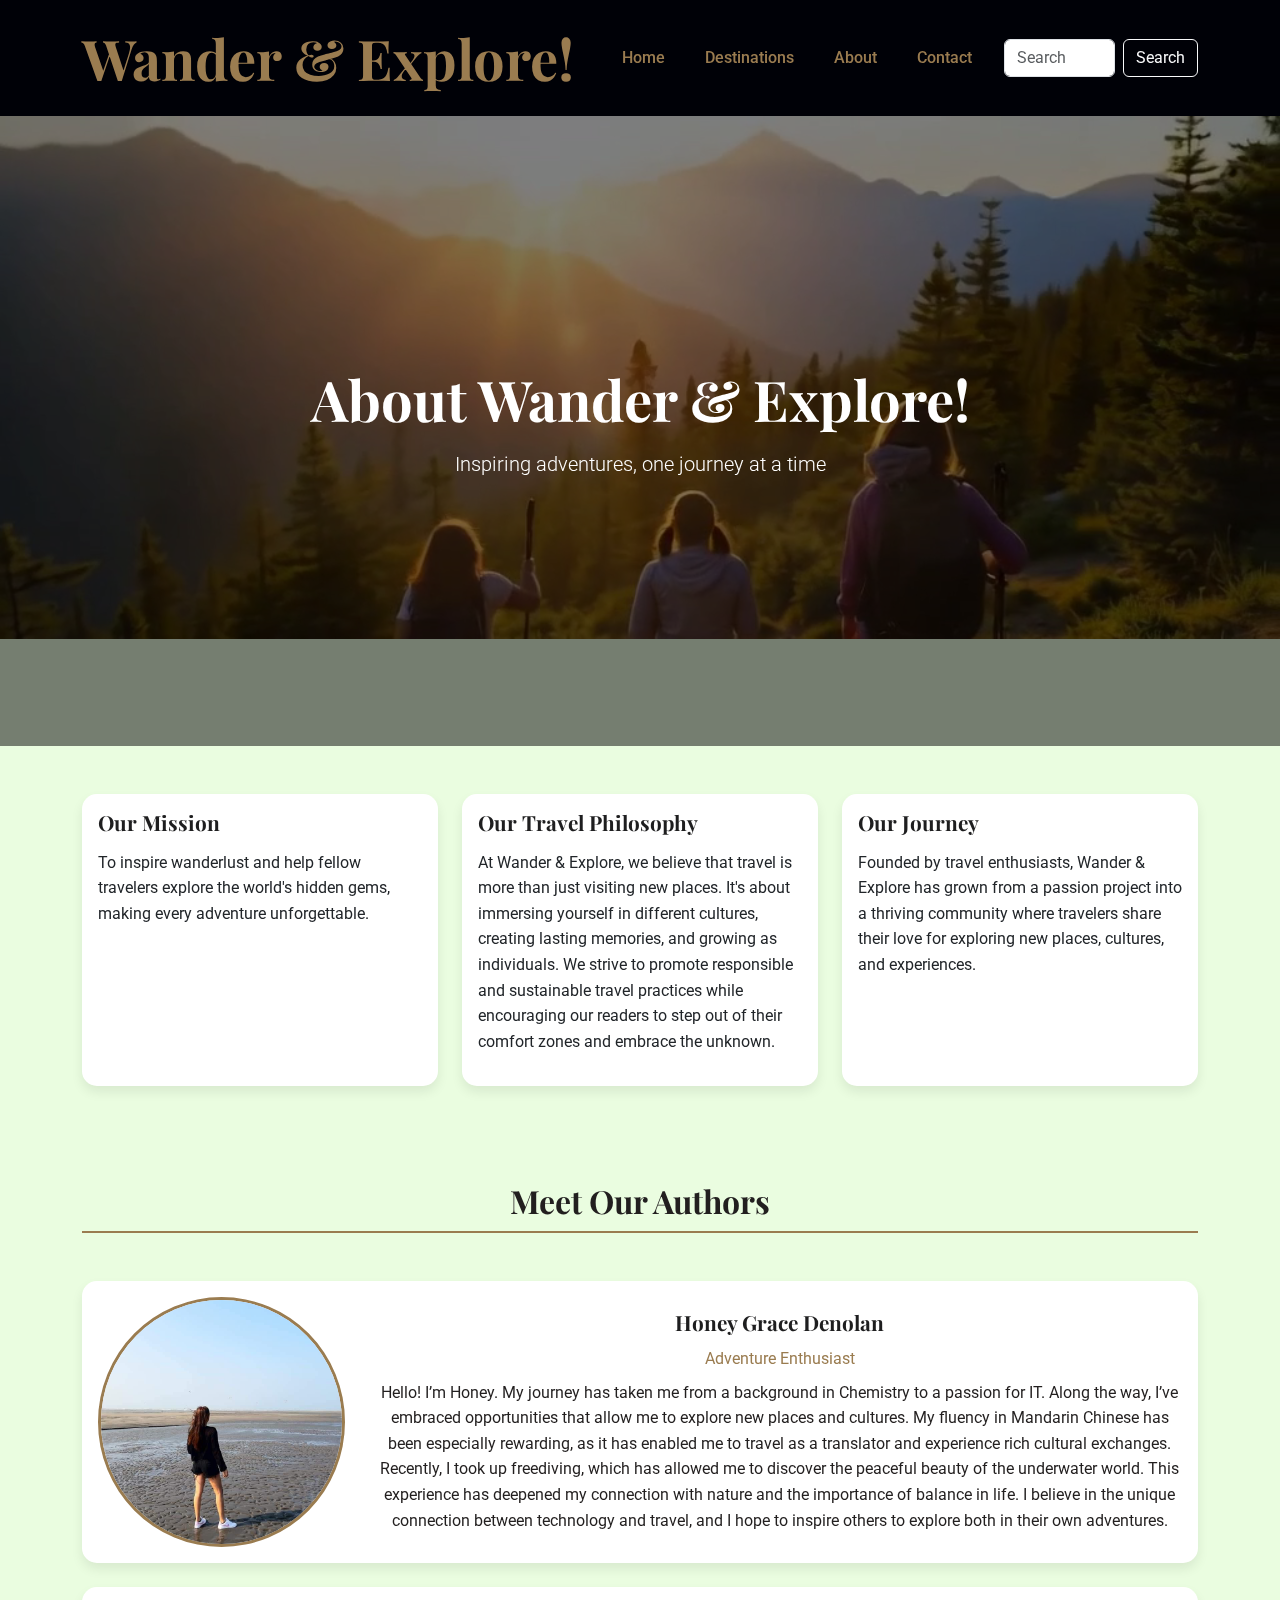
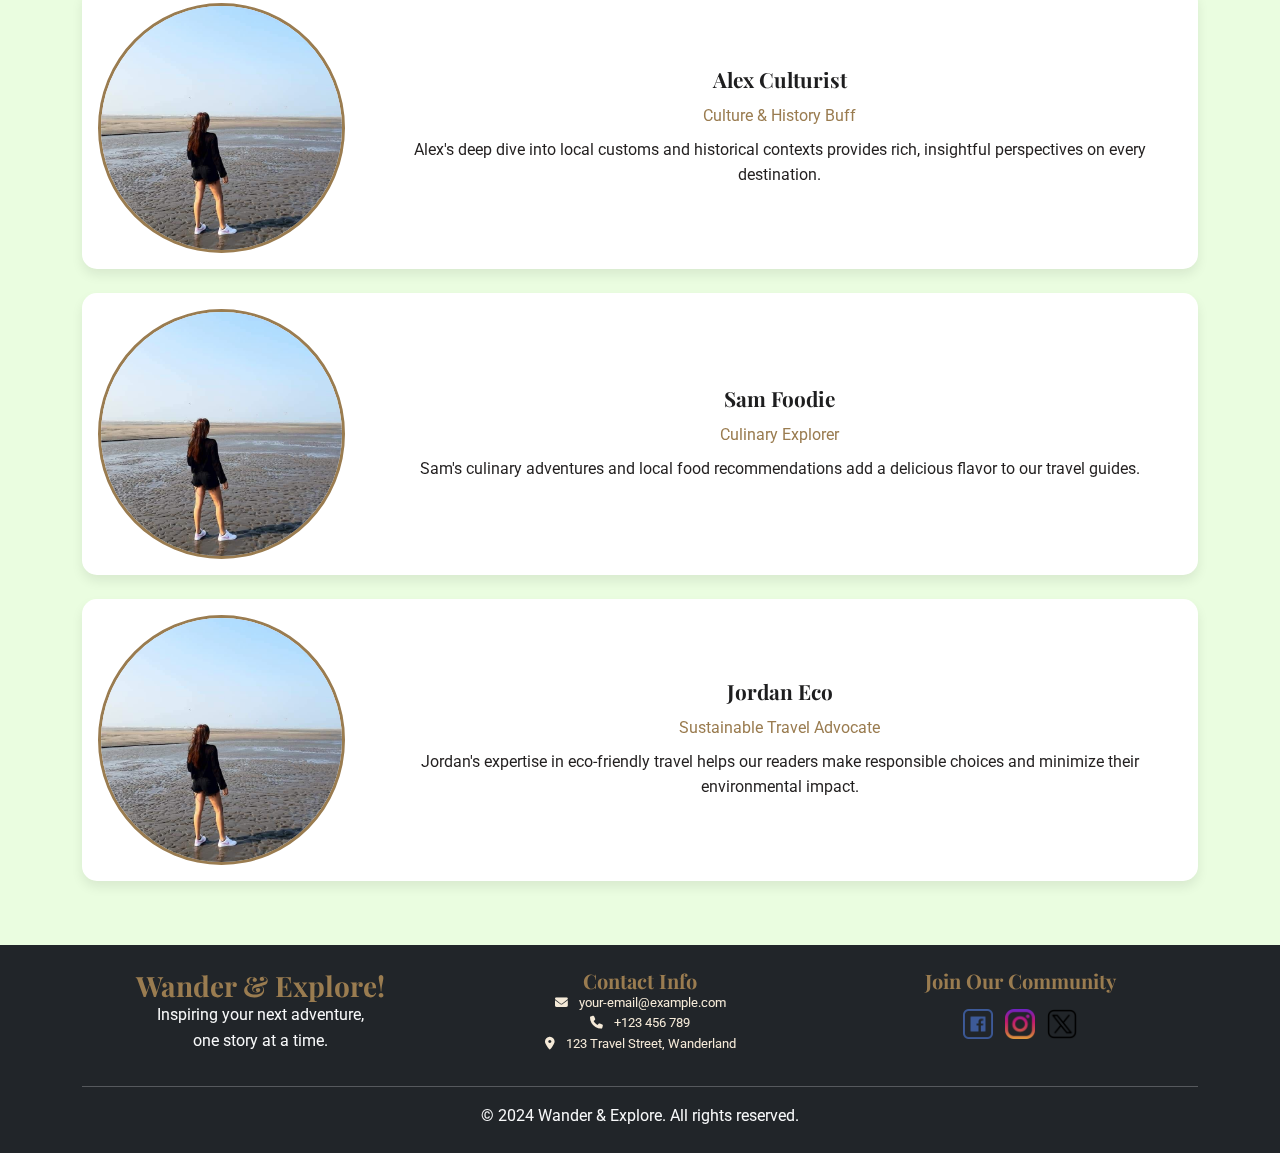
<file: pages/about.html>
<!DOCTYPE html>
<html lang="en">
<head>
    <meta charset="UTF-8">
    <meta name="viewport" content="width=device-width, initial-scale=1.0">
    <link rel="icon" href="../images/favicon.png" type="image/png"> 
    <!-- meta tags for SEO Optimization -->
    <meta name="description" content="Wander & Explore is a travel blog that inspires wanderlust and helps fellow travelers discover hidden gems worldwide.">
    <meta name="keywords" content="travel, adventure, culture, sustainability, culinary experiences, exploration, travel tips, hidden gems, responsible tourism, photography, travel guides, outdoor adventures, wanderlust, travel stories">
    <meta name="robots" content="index, follow">
    <title>About Us - Wander & Explore!</title>
    <!-- Bootstrap CSS -->
    <link href="https://cdnjs.cloudflare.com/ajax/libs/bootstrap/5.3.2/css/bootstrap.min.css" rel="stylesheet">
    <!-- Google Fonts -->
    <link href="https://fonts.googleapis.com/css2?family=Roboto:wght@300;400;700&family=Playfair+Display:wght@700&display=swap" rel="stylesheet">
    <!-- Font Awesome -->
    <link rel="stylesheet" href="https://cdnjs.cloudflare.com/ajax/libs/font-awesome/6.1.1/css/all.min.css">
    <!-- Custom CSS -->
    <link rel="stylesheet" href="../css/styles.css">
</head>
<body>

  <!-- Header -->
  <header class="custom-header">
    <nav class="navbar navbar-expand-lg navbar-dark">
        <div class="container">
            <a class="navbar-brand" href="javascript:void(0);" onclick="navigateToHome()">Wander & Explore!</a>
            <button class="navbar-toggler" type="button" data-bs-toggle="collapse" data-bs-target="#navbarNav" aria-controls="navbarNav" aria-expanded="false" aria-label="Toggle navigation">
                <span class="navbar-toggler-icon"></span>
            </button>
            <div class="collapse navbar-collapse" id="navbarNav">
                <ul class="navbar-nav me-auto">
                    <li class="nav-item"><a class="nav-link" href="../index.html">Home</a></li>
                    <li class="nav-item"><a class="nav-link" href="destinations.html">Destinations</a></li>
                    <li class="nav-item"><a class="nav-link" href="about.html">About</a></li>
                    <li class="nav-item"><a class="nav-link" href="contact.html">Contact</a></li>
                </ul>
                
                <form class="d-flex search-bar" role="search">
                    <input class="form-control me-2" type="search" placeholder="Search" aria-label="Search">
                    <button class="btn btn-outline-light" type="submit">Search</button>
                </form>
            </div>
        </nav>
    </div>
</header>
    
    <main class="container-fluid px-0">
        <section id="hero" class="mb-5 position-relative">
            <video autoplay loop muted playsinline class="w-100">
                <source src="../videos/Author.mp4" type="video/mp4">
                Your browser does not support the video tag.
            </video>
            <div class="hero-content container text-center position-absolute top-50 start-50 translate-middle">
                <h1 class="playfair-heading">About Wander & Explore!</h1>
                <p class="lead">Inspiring adventures, one journey at a time</p>
            </div>
        </section>

        <section class="container content-section my-5">
            <div class="row g-4">
                <div class="col-md-4">
                    <div class="card h-100 mission-box">
                        <div class="card-body">
                            <h2 class="card-title">Our Mission</h2>
                            <p class="card-text">To inspire wanderlust and help fellow travelers explore the world's hidden gems, making every adventure unforgettable.</p>
                        </div>
                    </div>
                </div>
                <div class="col-md-4">
                    <div class="card h-100">
                        <div class="card-body">
                            <h2 class="card-title">Our Travel Philosophy</h2>
                                <p>At Wander & Explore, we believe that travel is more than just visiting new places. It's about immersing yourself in different cultures, creating lasting memories, and growing as individuals. We strive to promote responsible and sustainable travel practices while encouraging our readers to step out of their comfort zones and embrace the unknown.</p>
                            </div>
                        </div>
                    </div>
                <div class="col-md-4">
                    <div class="card h-100">
                        <div class="card-body">
                            <h2 class="card-title">Our Journey</h2>
                            <p class="card-text">Founded by travel enthusiasts, Wander & Explore has grown from a passion project into a thriving community where travelers share their love for exploring new places, cultures, and experiences.</p>
                        </div>
                    </div>
                </div>
            </div>
        </section>

       
<!-- Meet Our Authors Section -->
<section class="bg-custom py-5">
    <div class="container">
        <h2 class="text-center mb-5 playfair-heading section-title">Meet Our Authors</h2>
        <div class="row g-4">
            <div class="col-12">
                <div class="card author-card h-100">
                    <div class="row g-0 align-items-center">
                        <!-- Author Image Column -->
                        <div class="col-md-3 text-center">
                            <div class="author-img-container p-3">
                                <img src="../images/Authors/Honey.jpg" alt="Honey Grace Denolan" class="author-img rounded-circle img-fluid">
                            </div>
                        </div>
                        <!-- Author Text Column -->
                        <div class="col-md-9 d-flex align-items-center">
                            <div class="card-body text-center">
                                <h4 class="card-title">Honey Grace Denolan</h4>
                                <p class="card-subtitle mb-2">Adventure Enthusiast</p>
                                <p class="card-text">
                                    Hello! I’m Honey. My journey has taken me from a background in Chemistry to a passion for IT. Along the way, I’ve embraced opportunities that allow me to explore new places and cultures. My fluency in Mandarin Chinese has been especially rewarding, as it has enabled me to travel as a translator and experience rich cultural exchanges.
                                 
                                    Recently, I took up freediving, which has allowed me to discover the peaceful beauty of the underwater world. This experience has deepened my connection with nature and the importance of balance in life.
                                 
                                    I believe in the unique connection between technology and travel, and I hope to inspire others to explore both in their own adventures.
                                </p>
                            </div>
                        </div>
                    </div>
                </div>
            </div>
       

            <div class="col-12">
                <div class="card author-card h-100">
                    <div class="row g-0 align-items-center">
                        <!-- Author Image Column -->
                        <div class="col-md-3 text-center">
                            <div class="author-img-container p-3">
                                <img src="../images/Authors/Honey.jpg" alt="Honey Grace Denolan" class="author-img rounded-circle img-fluid">
                            </div>
                        </div>
                        <!-- Author Text Column -->
                        <div class="col-md-9 d-flex align-items-center">
                            <div class="card-body text-center">
                                <h4 class="card-title">Alex Culturist</h4>
                                <p class="card-subtitle mb-2">Culture & History Buff</p>
                                <p class="card-text">Alex's deep dive into local customs and historical contexts provides rich, insightful perspectives on every destination.</p>
                            </div>
                        </div>
                    </div>
                </div>
            </div>

            <div class="col-12">
                <div class="card author-card h-100">
                    <div class="row g-0 align-items-center">
                        <!-- Author Image Column -->
                        <div class="col-md-3 text-center">
                            <div class="author-img-container p-3">
                                <img src="../images/Authors/Honey.jpg" alt="Honey Grace Denolan" class="author-img rounded-circle img-fluid">
                            </div>
                        </div>
                        <!-- Author Text Column -->
                        <div class="col-md-9 d-flex align-items-center">
                            <div class="card-body text-center">
                                <h4 class="card-title">Sam Foodie</h4>
                                <p class="card-subtitle mb-2">Culinary Explorer</p>
                                <p class="card-text">Sam's culinary adventures and local food recommendations add a delicious flavor to our travel guides.</p>
                            </div>
                        </div>
                    </div>
                </div>
            </div>

            <div class="col-12">
                <div class="card author-card h-100">
                    <div class="row g-0 align-items-center">
                        <!-- Author Image Column -->
                        <div class="col-md-3 text-center">
                            <div class="author-img-container p-3">
                                <img src="../images/Authors/Honey.jpg" alt="Honey Grace Denolan" class="author-img rounded-circle img-fluid">
                            </div>
                        </div>
                        <!-- Author Text Column -->
                        <div class="col-md-9 d-flex align-items-center">
                            <div class="card-body text-center">
                                <h4 class="card-title">Jordan Eco</h4>
                                <p class="card-subtitle mb-2">Sustainable Travel Advocate</p>
                                <p class="card-text">Jordan's expertise in eco-friendly travel helps our readers make responsible choices and minimize their environmental impact.</p>
                            </div>
                        </div>
                    </div>
                </div>
            </div>
        </div>
    </div>
</section>

    </main>

   

    <!-- Falling Leaves Animation -->
    <div class="falling-leaves">
        <div class="leaf"></div>

    </div>

    <!-- Include Footer -->
    <div id="footer"></div>
    
<!-- Scripts -->
<script src="../js/script.js"></script>
<script src="../js/searchpages.js"></script>
<script src="https://cdn.jsdelivr.net/npm/@popperjs/core@2.11.6/dist/umd/popper.min.js"></script>
<script src="https://cdn.jsdelivr.net/npm/bootstrap@5.3.0-alpha1/dist/js/bootstrap.bundle.min.js"></script>

</body>
</html>
</file>
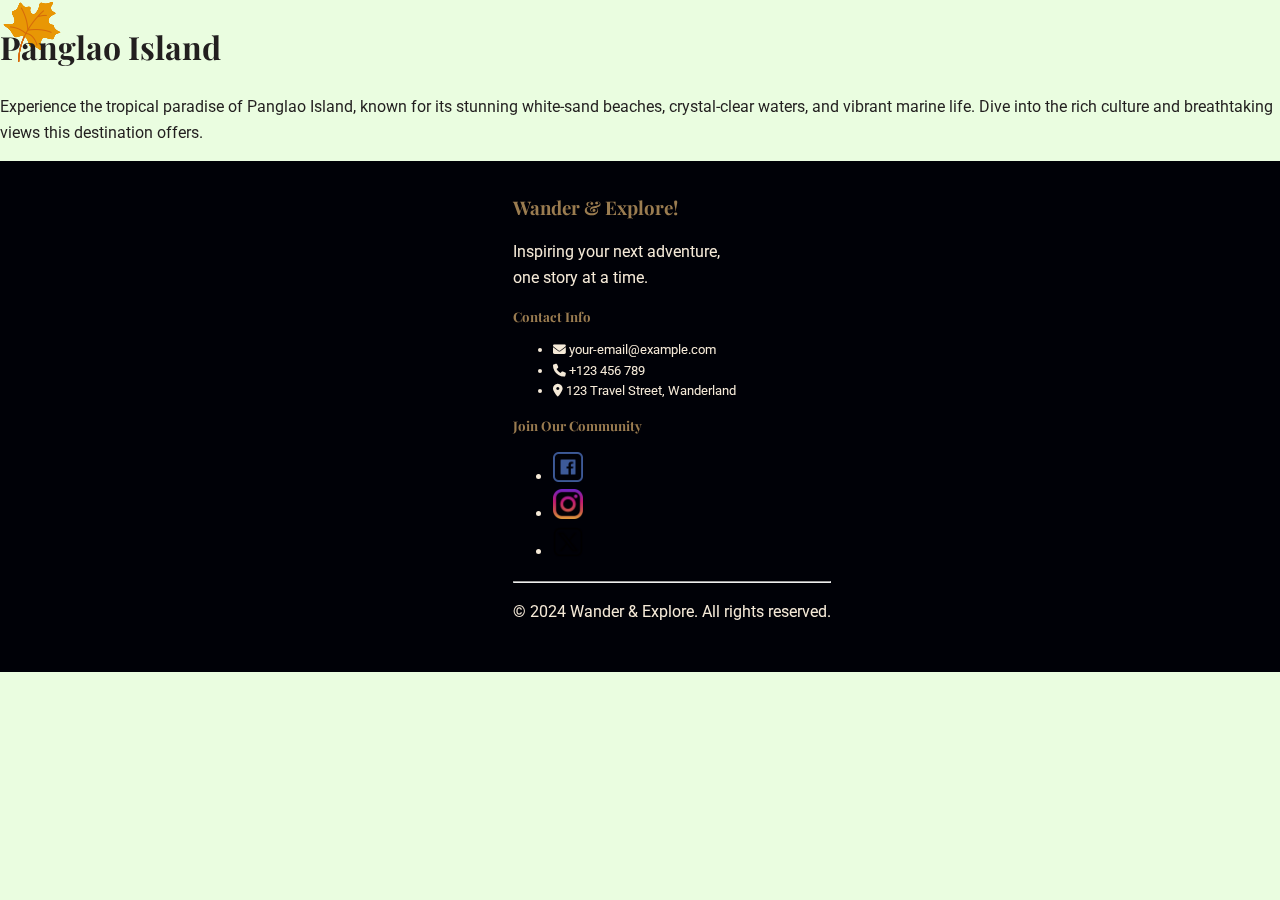
<file: pages/panglao.html>
<!DOCTYPE html>
<html lang="en">
<head>
    <meta charset="UTF-8">
    <meta name="viewport" content="width=device-width, initial-scale=1.0">
    <title>Panglao Island - Wander & Explore!</title>
    <link href="https://fonts.googleapis.com/css2?family=Roboto:wght@400;700&family=Playfair+Display:wght@700&display=swap" rel="stylesheet">
    <link rel="stylesheet" href="https://cdnjs.cloudflare.com/ajax/libs/font-awesome/6.1.1/css/all.min.css">
    <link rel="stylesheet" href="../css/styles.css">
<body>
      <!-- Header -->
      <header id="header"></header>

    <main class="container mt-5">
        <h1>Panglao Island</h1>
        <p>Experience the tropical paradise of Panglao Island, known for its stunning white-sand beaches, crystal-clear waters, and vibrant marine life. Dive into the rich culture and breathtaking views this destination offers.</p>

        <!-- Add more content about Panglao here -->
    </main>

 <!-- Include Footer -->
 <div id="footer"></div>


 <!-- Falling Leaves Animation Container -->
 <div class="falling-leaves">
    <div class="leaf"></div>
    <div class="leaf"></div>
    <div class="leaf"></div>
    <div class="leaf"></div>
    <div class="leaf"></div>
    <div class="leaf"></div>
</div>

 <script src="../js/script.js"></script>
</body>
</html>
</file>
<file: css/styles.css>
:root {
    --primary-color: #1E1E1F; 
    --secondary-color: #9A7C50;
    --background-color: #eafde0;
    --text-color: #221F1F; 
    --header-bg: #000107; 
    --header-text: #F5EAD8; 
    
    --hover-color: #C9A772; 
    --card-bg: #FFFFFF; 
}



/* General body styling */
body {
    font-family: 'Roboto', sans-serif;
    background-color: var(--background-color);
    color: var(--text-color);
    line-height: 1.6;
    transition: background-color 0.3s ease;
    margin: 0;
}

/* Animated leaves falling effect */
.falling-leaves {
    position: fixed;
    top: 0;
    left: 0;
    width: 100%;
    height: calc(100% - 100px);
    pointer-events: none;
    z-index: -1;
}

.leaf {
    position: absolute;
    width: 5vw; 
    height: 5vw; 
    background: url('../images/maple-leaf.png') no-repeat center;
    background-size: cover;
    animation: falling 20s infinite linear;
}


@keyframes falling {
    0% { transform: translate3d(0, 0, 0) rotate(0deg); }
    100% { transform: translate3d(100px, 1000px, 0) rotate(360deg); }
}

/* Typography */
h1, h2, h3, h4, h5, .navbar-brand {
    font-family: 'Playfair Display', serif;
    font-weight: bold;
}

.section-title {
    border-bottom: 2px solid var(--secondary-color);
    padding-bottom: 10px;
    margin-bottom: 20px;
}



/* Header and Navigation */
.custom-header {
    background-color: var(--header-bg);
    box-shadow: 0 2px 4px rgba(0,0,0,0.1);
    width: 100%;
}

.navbar-brand {
    color: var(--secondary-color);
    font-size: 3.5rem; 
    transition: color 0.3s ease;
}

.navbar-brand:hover {
    color: var(--hover-color);
}

.navbar-nav {
    margin-left: 1.5rem;
}

.navbar-nav .nav-item {
    margin-right: 1.5rem;
}

.navbar-nav .nav-link {
    color: var(--secondary-color);
    font-weight: 500;
    position: relative;
    padding: 0.5rem 0;
    transition: color 0.3s ease;
}

.navbar-nav .nav-link::after {
    content: '';
    position: absolute;
    width: 0;
    height: 2px;
    bottom: 0;
    left: 0;
    background-color: var(--secondary-color);
    transition: width 0.3s ease;
}

.navbar-nav .nav-link:hover::after {
    width: 100%;
}

.search-bar {
    max-width: 250px;
}


.search-results {
    position: absolute;
    top: 100%;
    left: 0;
    right: 0;
    background: white;
    border-radius: 4px;
    box-shadow: 0 2px 5px rgba(0,0,0,0.2);
    max-height: 300px;
    overflow-y: auto;
    z-index: 1000;
    display: none;
}

.search-result-item {
    padding: 10px 15px;
    cursor: pointer;
    transition: background-color 0.3s;
}

.search-result-item:hover {
    background-color: #f8f9fa;
}

.search-bar {
    position: relative;
}

.highlight {
    background-color: #ffd700;
    padding: 0 2px;
}

/* Responsive adjustments for the header */
@media (max-width: 991px) {
    .navbar-brand {
        font-size: 2rem;
        margin-right: 1rem;
    }

    .navbar-nav {
        margin-left: 0;
        margin-top: 1rem;
    }

    .navbar-nav .nav-item {
        margin-right: 0;
        margin-bottom: 0.5rem;
    }

    .search-bar {
        max-width: 100%;
        margin-top: 1rem;
    }
}

/* Add smooth transition for mobile menu */
.navbar-collapse {
    transition: all 0.3s ease-in-out;
}

/* Fix for mobile menu toggle animation */
.navbar-toggler:focus {
    box-shadow: none;
    outline: none;
}

/* Optional: Add active state styles */
.navbar-nav .nav-link.active {
    color: var(--hover-color);
}

.navbar-nav .nav-link.active::after {
    width: 100%;
}

/* Hero Section */
#hero {
    position: relative;
    height: 70vh; 
    overflow: hidden;
}

.hero-image {
    width: 100%;
    height: 100%;
    object-fit: cover;
    position: absolute;
    top: 0;
    left: 0;
}

.hero-content {
    position: relative;
    z-index: 2;
    color: white;
}

#hero::before {
    content: '';
    position: absolute;
    top: 0;
    left: 0;
    right: 0;
    bottom: 0;
    background-color: rgba(0, 0, 0, 0.5);
    z-index: 1;
}

#hero h1 {
    font-size: 3.5rem; 
    margin-bottom: 1rem;
    color: white;
}

/* Button Styling */
.btn-primary {
    background-color: var(--secondary-color);
    border: none;
    padding: 10px 20px;
    border-radius: 25px;
    font-weight: 600;
    transition: all 0.3s ease;
    color: white;
}

.btn-primary:hover {
    background-color: var(--primary-color);
    transform: translateY(-3px);
    box-shadow: 0 4px 6px rgba(0,0,0,0.1);
}

/* Card Styling */
.card {
    border: none;
    border-radius: 15px;
    box-shadow: 0 6px 12px rgba(0,0,0,0.08);
    transition: all 0.3s ease;
    overflow: hidden;
}

.card:hover {
    transform: translateY(-10px);
    box-shadow: 0 12px 24px rgba(0,0,0,0.12);
}

.card-img-top {
    height: 200px;
    object-fit: cover;
}

.card-title {
    font-size: 1.3rem;
    margin-bottom: 15px;
    color: var(--primary-color);
}

/* Featured Posts Section */
#recent-posts .card {
    flex-direction: row;
}

#recent-posts .card-img-top {
    width: 100%;
    height: 100%;
    object-fit: cover;
}

/* Aside Styling */
aside .card {
    margin-bottom: 20px;
}

aside .rounded-circle {
    width: 150px;
    height: 150px;
    object-fit: cover;
}

/* Video Container */
.video-container {
    width: 100%;
    max-width: 300px;
    height: 250px;
    overflow: hidden;
    border-radius: 15px;
    margin: 0 auto 20px;
    position: relative;
    z-index: 1;
}

.video-container video {
    width: 100%;
    height: 100%;
    object-fit: cover;
    border-radius: 15px;
}

/* For Recent Posts */
.card .row .col-md-4 img {
    min-height: 300px;
    object-fit: cover;
}

/* For Featured Posts */
.card .card-img-top {
    height: 300px;
    object-fit: cover;
}

/* Add media queries for responsiveness */
@media (max-width: 768px) {
    .card .row .col-md-4 img {
        min-height: 200px;
    }
    
    .card .card-img-top {
        height: 200px;
    }
}


/* Footer Styling */
footer {
    background-color: var(--header-bg);
    color: var(--header-text);
    display: flex;             
    flex-direction: column;     
    align-items: center;        
    justify-content: center;     
    padding: 2rem; 
    width: 100%; 
}

footer h3, footer h4, footer h5 {
    color: var(--secondary-color);
    margin: 0; 
}

footer a {
    color: var(--header-text);
    transition: color 0.3s ease;
    text-decoration: none;
}

footer a:hover {
    color: var(--hover-color);
}
.social-icon {
    width: 30px; 
    height: 30px; 
    object-fit: cover; 
    transition: transform 0.2s; 
}

.social-icon:hover {
    transform: scale(1.1); /* Slightly enlarge the icon on hover */
}




.small-font {
    font-size: 0.8rem; 
}


/* Responsive Adjustments */
@media (max-width: 768px) {
    .navbar-brand {
        font-size: 2rem; 
    }

    #hero h1 {
        font-size: 2.5rem; 
    }

    .hero-content {
        padding: 20px; 
    }

    #recent-posts .card {
        flex-direction: column;
    }

    #recent-posts .card-img-top {
        height: 200px;
    }
}

/* About Us */

.author-img {
    width: 250px; 
    height: 250px; 
    border: 3px solid var(--secondary-color);
    object-fit: cover; 
    display: block;
    margin-left: auto; 
    margin-right: auto; 
   
}




/* Author Card Text Colors */
.author-card {
    background-color: var(--card-bg); 
}

.author-card .card-title {
    color: var(--primary-color); 
}

.author-card .card-subtitle {
    color: var(--secondary-color); 
}

.author-card .card-text {
    color: var(--text-color); 
}

/* Hover Effects for Author Cards */
.author-card:hover .card-title,
.author-card:hover .card-subtitle,
.author-card:hover .card-text {
    color: var(--hover-color); 
}


* Custom styles for the carousel */
.carousel {
    max-width: 100%;
    margin: 0 auto;
    box-shadow: 0 4px 8px rgba(0,0,0,0.1);
    border-radius: 0.5rem;
}

.carousel-item img {
    height: 400px; 
    object-fit: cover; 
}

.carousel h1 {
    text-shadow:rgba(0, 0, 0, 0.5);
}

.carousel-caption {

    border-radius: 10px;
    padding: 10px;
}

/* Ensure indicators are visible */
.carousel-indicators {
    bottom: 20px;
}

.carousel-indicators button {
    width: 12px;
    height: 12px;
    border-radius: 50%;
    margin: 0 4px;
}

.custom-carousel-caption {
    background-color: rgba(0, 0, 0, 0.5); 
    color: white;                       
    padding: 15px;                       
    border-radius: 8px;                
    transition: background-color 0.3s;    
}


/* destination main pictures */
.fixed-height {
    height: 600px; 
    object-fit: cover; 
    width: 100%; 
    border-radius: 0.25rem; 
}





.timeline {
    list-style-type: none;
    padding: 0;
}

.timeline-item {
    padding-bottom: 1rem;
    border-left: 2px solid #dee2e6;
    position: relative;
    padding-left: 20px;
    margin-bottom: 1rem;
}

.timeline-item:before {
    content: '';
    position: absolute;
    left: -6px;
    top: 0;
    width: 10px;
    height: 10px;
    background: #007bff;
    border-radius: 50%;
}

.timeline-title {
    font-size: 1rem;
    font-weight: bold;
    margin-bottom: 0.25rem;
}


/* Adjustments for Extra Small Devices */
@media (max-width: 576px) {
    .card-title {
        font-size: 1rem; 
    }

    .btn-primary {
        font-size: 0.9rem; 
        padding: 8px 16px; 
    }

    /* Video Container Adjustments */
    .video-container {
        max-width: 100%; 
    }

    /* Footer Adjustments */
    footer {
        flex-direction: column;
        padding: 1rem; 
    }

    footer h3, footer h4, footer h5 {
        font-size: 1rem; 
    }
}




.liked {
    background-color: #0d6efd;
    color: white;
}

.comment-like-btn.liked {
    background-color: #0d6efd;
    color: white;
}

.reply-btn:disabled {
    opacity: 0.5;
}
</file>
